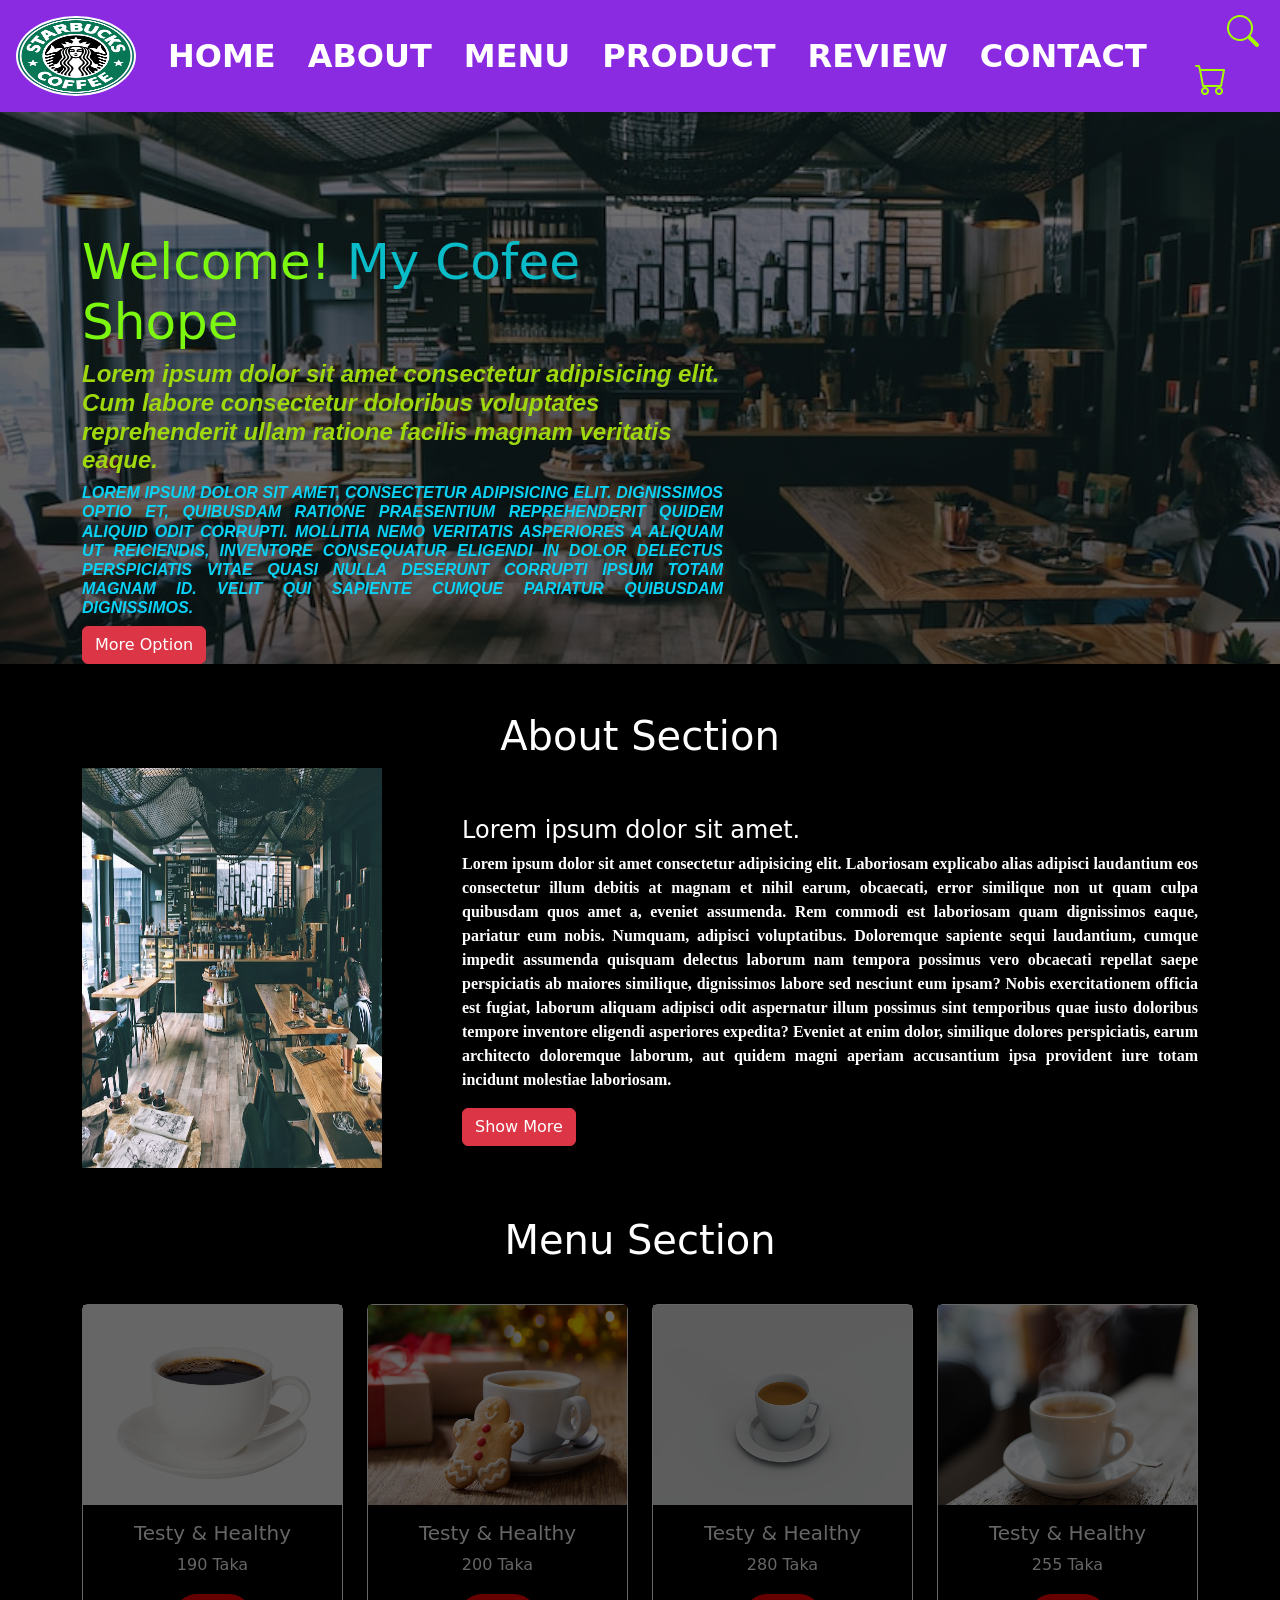
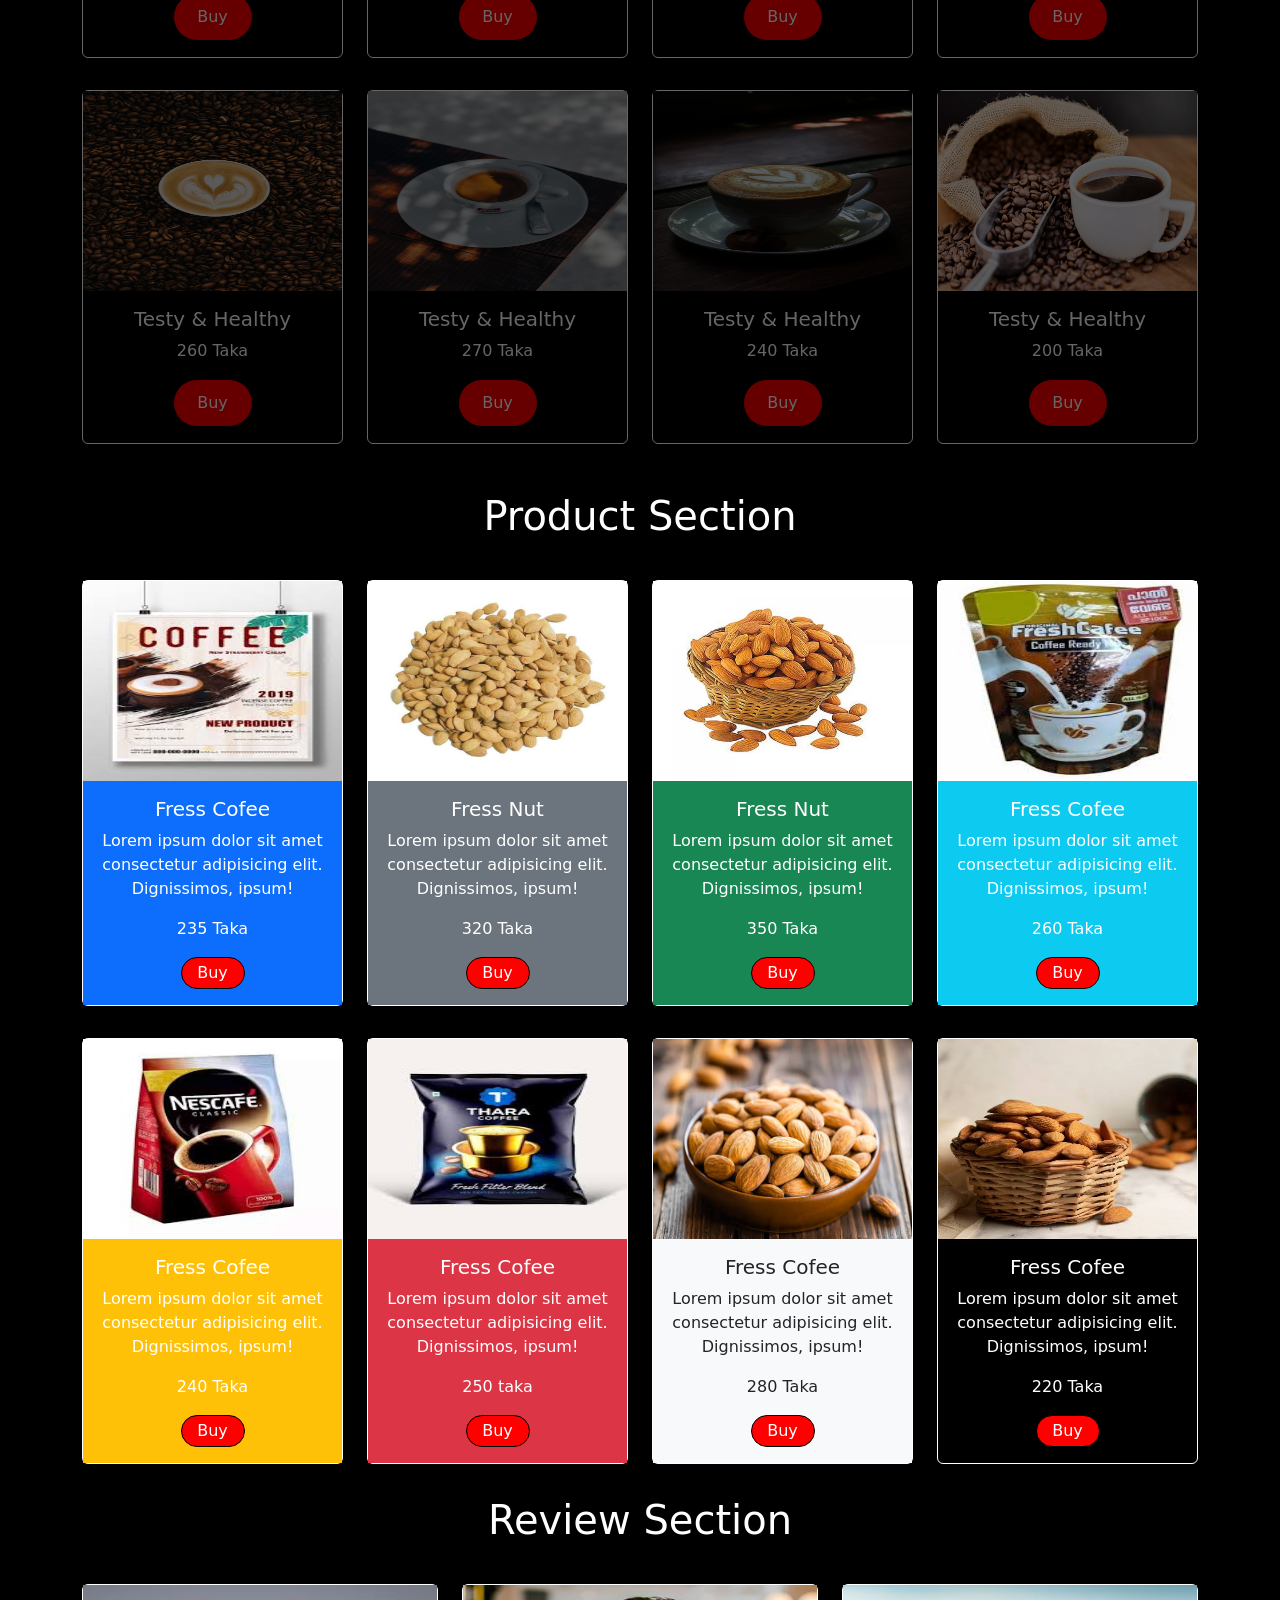
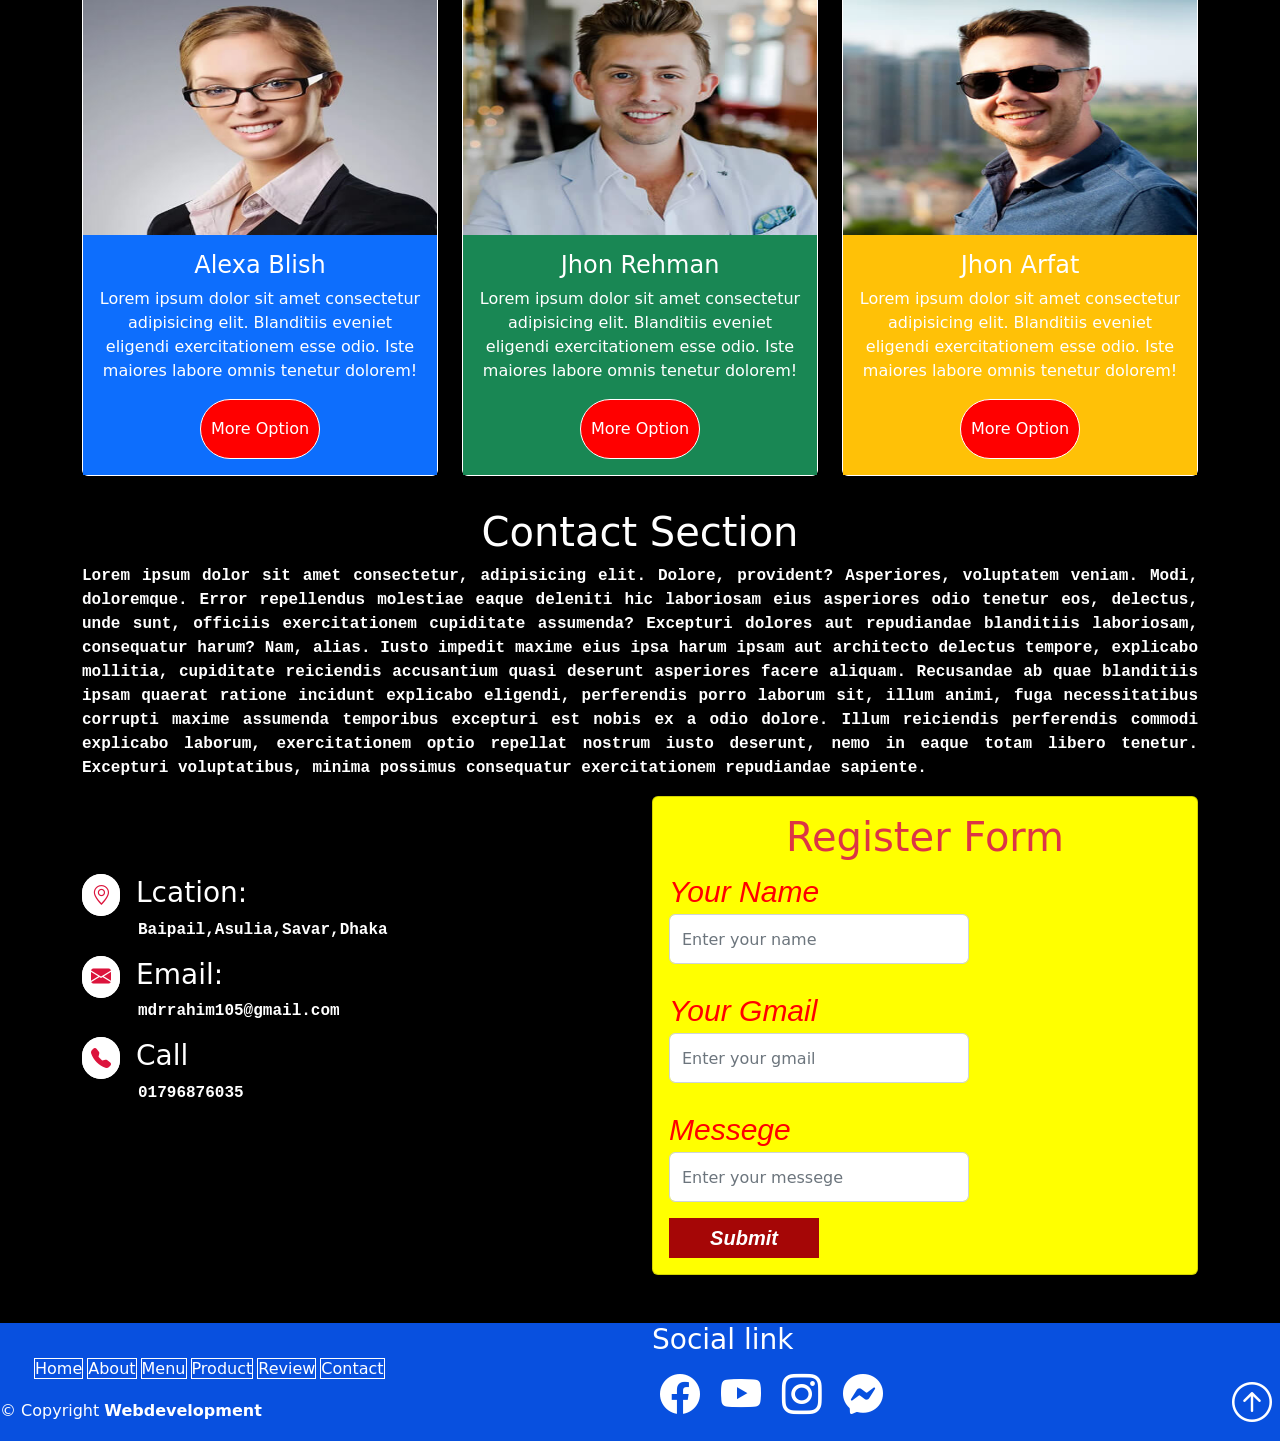
<file: index.html>
<!DOCTYPE html>
<html lang="en">
<head>
    <meta charset="UTF-8">
    <meta http-equiv="X-UA-Compatible" content="IE=edge">
    <meta name="viewport" content="width=device-width, initial-scale=1.0">
    <title>bootstrap</title>
    <link rel="stylesheet" href="css/bootstrap.css">
    <link rel="stylesheet" href="css/style.css">
     <link rel="stylesheet" href="vendor/bootstrap-icons/bootstrap-icons.css">
</head>
<body>
   
 <section id="hero">
  <nav class="navbar navbar-expand-md">
    <a href="" class="navbar-brand">
      <img src="image/logo.png" alt="">
    </a>
    <button class="navbar-toggler" type="button" data-bs-toggle="collapse" data-bs-target="#navbarSupportedContent" aria-controls="navbarSupportedContent" aria-expanded="false" aria-label="Toggle navigation">
      <span class="navbar-toggler-icon"></span>
    </button>
   <div class="collapse navbar-collapse" id="navbarSupportedContent">
    <ul class="navbar-nav">
      <li class="nav-item"><a href="#hero" class="nav-link">Home</a></li>
      <li class="nav-item"><a href="#about" class="nav-link">About</a></li>
      <li class="nav-item"><a href="#menu" class="nav-link">Menu</a></li>
      <li class="nav-item"><a href="#product" class="nav-link">Product</a></li>
      <li class="nav-item"><a href="#review" class="nav-link">Review</a></li>
      <li class="nav-item"><a href="#contact" class="nav-link">Contact</a></li>
    </ul>
      
    <div class="nav-icon">
      <i class="bi bi-search"></i>
    <i class="bi bi-cart"></i>
    </div>
   </div>
  </nav>
  <form class="d-flex">
    <input type="text" id="input" placeholder="Enter Search here..">
     <a href="#"><button id="btn"><i class="bi bi-search"></i></button></a>
  </form>
  <div class="card-item">
    <div class="row">
      <div class="col-md-12">
        <h4>Card item1</h4>
        <img src="image/pro-3.jpg" class="img-fluid" alt="">
        <strong>$15.99</strong>
      </div>
    </div>
    <div class="row">
      <div class="col-md-12">
        <h4>Card item2</h4>
        <img src="image/pro-4.jpg" class="img-fluid" alt="">
        <strong>$15.99</strong>
      </div>
    </div>
    <div class="row">
      <div class="col-md-12">
        <h4>Card item3</h4>
        <img src="image/pro-5.jpg" class="img-fluid" alt="">
        <strong>$15.99</strong>
      </div>
    </div>
    <div class="row">
      <div class="col-md-12">
        <h4>Card item4</h4>
        <img src="image/pro-8.jpg" class="img-fluid" alt="">
        <strong>$15.99</strong>
      </div>
    </div>
  </div>
 <div class="container">
  <div class="row">
    <div class="col-md-7">
      <h1>Welcome! <span>My Cofee</span> Shope</h1>
    <h4>Lorem ipsum dolor sit amet consectetur adipisicing elit. Cum labore consectetur doloribus voluptates reprehenderit ullam ratione facilis magnam veritatis eaque.</h4>
    <h6>Lorem ipsum dolor sit amet, consectetur adipisicing elit. Dignissimos optio et, quibusdam ratione praesentium reprehenderit quidem aliquid odit corrupti. Mollitia nemo veritatis asperiores a aliquam ut reiciendis, inventore consequatur eligendi in dolor delectus perspiciatis vitae quasi nulla deserunt corrupti ipsum totam magnam id. Velit qui sapiente cumque pariatur quibusdam dignissimos.</h6>
    <button class="btn btn-danger">More Option</button>
    <p class="para">Lorem ipsum, dolor sit amet consectetur adipisicing elit. Rerum natus cupiditate aliquid voluptatibus, impedit voluptate harum neque nihil similique nulla.</p>
    </div>
  </div>
 </div>
 
 </section>
 <!--start about section-->
 <section id="about">
  <h1 class="text-center text-white">About Section</h1>
  
  <div class="container">
    <div class="row">
      <div class="col-md-4">
        <img src="image/background.jpg" alt="">
      </div>
      <div class="col-md-8">
        <h4>Lorem ipsum dolor sit amet.</h4>
        <p>Lorem ipsum dolor sit amet consectetur adipisicing elit. Laboriosam explicabo alias adipisci laudantium eos consectetur illum debitis at magnam et nihil earum, obcaecati, error similique non ut quam culpa quibusdam quos amet a, eveniet assumenda. Rem commodi est laboriosam quam dignissimos eaque, pariatur eum nobis. Numquam, adipisci voluptatibus. Doloremque sapiente sequi laudantium, cumque impedit assumenda quisquam delectus laborum nam tempora possimus vero obcaecati repellat saepe perspiciatis ab maiores similique, dignissimos labore sed nesciunt eum ipsam? Nobis exercitationem officia est fugiat, laborum aliquam adipisci odit aspernatur illum possimus sint temporibus quae iusto doloribus tempore inventore eligendi asperiores expedita? Eveniet at enim dolor, similique dolores perspiciatis, earum architecto doloremque laborum, aut quidem magni aperiam accusantium ipsa provident iure totam incidunt molestiae laboriosam.
  
        </p>
        <button class="btn btn-danger">Show More</button>
      </div>
    </div>
  </div>
 </section>
 <!--start menu section-->
   <section id="menu">
     <div class="container">
        <h1 class="text-center text-white">Menu Section</h1>
         <div class="row">
          <div class="col-md-3">
            <div class="card">
              <img src="image/menu-1.jpg" alt="">
              <div class="card-body">
               <h5 class="text-center">Testy & Healthy</h5>
               <p>190 Taka</p>
               <button>Buy</button>
              </div>
            </div>
          </div>
          <div class="col-md-3">
            <div class="card">
              <img src="image/menu-2.jpg" alt="">
              <div class="card-body">
               <h5 class="text-center">Testy & Healthy</h5>
               <p>200 Taka</p>
               <button>Buy</button>
              </div>
            </div>
          </div>
          <div class="col-md-3">
            <div class="card">
              <img src="image/menu-3.jpg" alt="">
              <div class="card-body">
               <h5 class="text-center">Testy & Healthy</h5>
               <p>280 Taka</p>
               <button>Buy</button>
              </div>
            </div>
          </div>
          <div class="col-md-3">
            <div class="card">
              <img src="image/menu-4.jpg" alt="">
              <div class="card-body">
               <h5 class="text-center">Testy & Healthy</h5>
               <p>255 Taka</p>
               <button>Buy</button>
              </div>
            </div>
          </div>
         </div>
         <div class="row">
          <div class="col-md-3">
            <div class="card">
              <img src="image/menu-5.jpg" alt="">
              <div class="card-body">
               <h5 class="text-center">Testy & Healthy</h5>
               <p>260 Taka</p>
               <button>Buy</button>
              </div>
            </div>
          </div>
          <div class="col-md-3">
            <div class="card">
              <img src="image/menu-6.jpg" alt="">
              <div class="card-body">
               <h5 class="text-center">Testy & Healthy</h5>
               <p>270 Taka</p>
               <button>Buy</button>
              </div>
            </div>
          </div>
          <div class="col-md-3">
            <div class="card">
              <img src="image/menu-7.jpg" alt="">
              <div class="card-body">
               <h5 class="text-center">Testy & Healthy</h5>
               <p>240 Taka</p>
               <button>Buy</button>
              </div>
            </div>
          </div>
          <div class="col-md-3">
            <div class="card">
              <img src="image/menu-8.jpg" alt="">
              <div class="card-body">
               <h5 class="text-center">Testy & Healthy</h5>
               <p>200 Taka</p>
               <button>Buy</button>
              </div>
            </div>
          </div>
     </div>
   </section>
   <!--start product section-->
   <section id="product">
    <h1 class="text-white text-center">Product Section</h1>
   <div class="container">
    <div class="row">
      <div class="col-md-3">
         <div class="card">
          <img src="image/pro-1.jpg" alt="">
          <div class="card-body bg-primary">
            <h5>Fress Cofee</h5>
            <p>Lorem ipsum dolor sit amet consectetur adipisicing elit. Dignissimos, ipsum!</p>
            <p>235 Taka</p>
            <button>Buy</button>
          </div>
         </div>
      </div>
      <div class="col-md-3">
        <div class="card">
         <img src="image/pro2.jpg" alt="">
         <div class="card-body bg-secondary">
           <h5>Fress Nut</h5>
           <p>Lorem ipsum dolor sit amet consectetur adipisicing elit. Dignissimos, ipsum!</p>
           <p>320 Taka</p>
           <button>Buy</button>
         </div>
        </div>
     </div>
     <div class="col-md-3">
      <div class="card">
       <img src="image/pro-3.jpg" alt="">
       <div class="card-body bg-success">
         <h5>Fress Nut</h5>
         <p>Lorem ipsum dolor sit amet consectetur adipisicing elit. Dignissimos, ipsum!</p>
         <p>350 Taka</p>
         <button>Buy</button>
       </div>
      </div>
   </div>
   <div class="col-md-3">
    <div class="card">
     <img src="image/pro-4.jpg" alt="">
     <div class="card-body bg-info">
       <h5>Fress Cofee</h5>
       <p>Lorem ipsum dolor sit amet consectetur adipisicing elit. Dignissimos, ipsum!</p>
       <p>260 Taka</p>
       <button>Buy</button>
     </div>
    </div>
 </div>
</div>
<div class="row">
  <div class="col-md-3">
    <div class="card">
     <img src="image/pro-5.jpg" alt="">
     <div class="card-body bg-warning">
       <h5>Fress Cofee</h5>
       <p>Lorem ipsum dolor sit amet consectetur adipisicing elit. Dignissimos, ipsum!</p>
       <p>240 Taka</p>
       <button>Buy</button>
     </div>
    </div>
 </div>
 <div class="col-md-3">
  <div class="card">
   <img src="image/pro-6.jpg" alt="">
   <div class="card-body bg-danger">
     <h5>Fress Cofee</h5>
     <p>Lorem ipsum dolor sit amet consectetur adipisicing elit. Dignissimos, ipsum!</p>
     <p>250 taka</p>
     <button>Buy</button>
   </div>
  </div>
</div>
<div class="col-md-3">
  <div class="card">
   <img src="image/pro-7.jpg" alt="">
   <div class="card-body bg-light text-dark">
     <h5>Fress Cofee</h5>
     <p>Lorem ipsum dolor sit amet consectetur adipisicing elit. Dignissimos, ipsum!</p>
     <p>280 Taka</p>
     <button>Buy</button>
   </div>
  </div>
</div>
<div class="col-md-3">
  <div class="card">
   <img src="image/pro-8.jpg" alt="">
   <div class="card-body">
     <h5>Fress Cofee</h5>
     <p>Lorem ipsum dolor sit amet consectetur adipisicing elit. Dignissimos, ipsum!</p>
     <p>220 Taka</p>
     <button>Buy</button>
   </div>
  </div>
</div>
</div>
   </div>
   </section>
   <!--start review section-->
   <section id="review">
    <h1 class="text-center text-white">Review Section</h1>
   <div class="container">
    <div class="row">
      <div class="col-md-4">
        <div class="card">
          <img src="image/review-1 (1).jpg">
          <div class="card-body bg-primary">
             <h4>Alexa Blish</h4>
             <p>Lorem ipsum dolor sit amet consectetur adipisicing elit. Blanditiis eveniet eligendi exercitationem esse odio. Iste maiores labore omnis tenetur dolorem!</p>
             <button>More Option</button>
          </div>
        </div>
      </div>
      <div class="col-md-4">
        <div class="card">
          <img src="image/review-1 (2).jpg">
          <div class="card-body bg-success">
             <h4>Jhon Rehman</h4>
             <p>Lorem ipsum dolor sit amet consectetur adipisicing elit. Blanditiis eveniet eligendi exercitationem esse odio. Iste maiores labore omnis tenetur dolorem!</p>
             <button>More Option</button>
          </div>
        </div>
      </div>
      <div class="col-md-4">
        <div class="card">
          <img src="image/review-1 (3).jpg">
          <div class="card-body bg-warning">
             <h4>Jhon Arfat</h4>
             <p>Lorem ipsum dolor sit amet consectetur adipisicing elit. Blanditiis eveniet eligendi exercitationem esse odio. Iste maiores labore omnis tenetur dolorem!</p>
             <button>More Option</button>
          </div>
        </div>
      </div>
    </div>
   </div>
  </section>
  <!--start contact section-->
  <section id="contact">
    <h1 class="text-center text-white">Contact Section</h1>
     <div class="container">
      <div class="row">
        <p>Lorem ipsum dolor sit amet consectetur, adipisicing elit. Dolore, provident? Asperiores, voluptatem veniam. Modi, doloremque. Error repellendus molestiae eaque deleniti hic laboriosam eius asperiores odio tenetur eos, delectus, unde sunt, officiis exercitationem cupiditate assumenda? Excepturi dolores aut repudiandae blanditiis laboriosam, consequatur harum? Nam, alias. Iusto impedit maxime eius ipsa harum ipsam aut architecto delectus tempore, explicabo mollitia, cupiditate reiciendis accusantium quasi deserunt asperiores facere aliquam. Recusandae ab quae blanditiis ipsam quaerat ratione incidunt explicabo eligendi, perferendis porro laborum sit, illum animi, fuga necessitatibus corrupti maxime assumenda temporibus excepturi est nobis ex a odio dolore. Illum reiciendis perferendis commodi explicabo laborum, exercitationem optio repellat nostrum iusto deserunt, nemo in eaque totam libero tenetur. Excepturi voluptatibus, minima possimus consequatur exercitationem repudiandae sapiente.</p>
          <div class="col-md-6">
              <div class="content">
              <h3><i class="bi bi-geo-alt icon"></i>Lcation:</h3>
              <p class="text">Baipail,Asulia,Savar,Dhaka</p>
              <h3><i class="bi bi-envelope-fill icon"></i>Email:</h3>
              <p class="text">mdrrahim105@gmail.com</p>
              <h3><i class="bi bi-telephone-fill icon"></i>Call</h3>
              <p class="text">01796876035</p>
              </div>
          </div>
          <div class="col-md-6">
              <div class="card">
                <div class="card-body">
                  <h1 class="text-danger text-center">Register Form</h1>
                  <form>
                    <label>Your Name</label>
                    <br>
                    <input class="form-control" type="text" placeholder="Enter your name">
                    <br>
                    <label>Your Gmail</label>
                    <br>
                    <input class="form-control" type="email" placeholder="Enter your gmail">
                    <br>
                    <label>Messege</label>
                    <br>
                    <input class="form-control" type="messege" placeholder="Enter your messege">
                
                    <a href=""><button type="button">Submit</button></a>
                </form>
                </div>
              </div>
          </div>
       </div>
     </div>
</section>
<!--footer section-->
<footer id="footer">
  <div class="row">
    <div class="col-md-6">
        
        <ul>
            <li><a href="#hero">Home</a></li>
            <li><a href="#about">About</a></li>
            <li><a href="#menu">Menu</a></li>
            <li><a href="#product">Product</a></li>
            <li><a href="#review">Review</a></li>
            <li><a href="#contact">Contact</a></li>
        </ul>
        <p>&copy; Copyright <strong><span>Webdevelopment</span></strong></p>
    </div>
    <div class="col-md-6">
        <h3>Social link</h3>
       <div class="social-link">
        <a href="www.facebook.com"><i class="bi bi-facebook"></i></a>
        <a href="www.youtube.com"><i class="bi bi-youtube"></i></a>
        <a href="www.instagram.com"> <i class="bi bi-instagram"></i></a>
        <a href="www.messenger.com"><i class="bi bi-messenger"></i></a>
        <a href="#hero"><i class="bi bi-arrow-up-circle"></i></a>
       </div>
      
    </div>
</div>

</footer>

   <script src="jquery-3.6.3.js"></script>
   <script src="index.js"></script>
  <script src="js/bootstrap.js"></script> 
</body>
</html>
</file>
<file: css/style.css>
*{
    margin: 0%;
    padding: 0%;
    box-sizing: border-box;
   
}
body{
    background-color: black;
}
.bi-cart{
    font-size: 2rem;
    color: rgb(166, 255, 0);
    padding-left: 2rem;
    
    
}
.bi-search{
    font-size: 2rem;
    color: rgb(166, 255, 0);
    padding-left: 2rem;
    margin-left: 2rem;
   
}
#hero .navbar{
    background-color: blueviolet;
    background-attachment: fixed;
}



@media  screen and (max-width: 576px) {
   .nav-link{
    display: block;
    text-align: center;
    align-items: center;
    justify-content: center;
    border: 2px solid black;
    background-color: coral;
   }
   .bi-search{
    margin-left: 2rem;
   }
  .nav-icon{
    text-align: center;
  }
  .d-flex #input{
   padding-left: 2rem;
  }
  #footer ul li{
    padding: 2px;
}
  
}


#hero{
    background-image: linear-gradient(rgba(0, 0, 0, 0.543),rgba(0, 0, 0, 0.658)), url('../image/background.jpg');
    background-repeat: no-repeat;
    background-size: cover;
    background-attachment: fixed;
    height: 100%;
}
.navbar-brand img{
    width: 120px;
    height: 80px;
    border: 2px solid white;
    border-radius: 50%;
    margin-left: 1rem;
}
.nav-item{
    padding: 8px;
}
.nav-link{
    font-weight: bold;
    font-size: 2rem;
    color: white;
    text-transform: uppercase;
   
}
.nav-link:hover{
    background-color: cornflowerblue;
    color: white;
}



#hero #input{
    width: 250px;
    height: 60px;
    display: none;
}
#hero #btn{
    height: 60px;
    width: 100px;
    margin-left: -70px;
    display: none;
}
#hero form{
   float: right; 
  margin-right: 1rem;
   margin-top: 3rem;
   position: relative;
   overflow: hidden;
   display: ;
   background-attachment: fixed;
   
}
#hero h6{
    text-transform: uppercase;
    font-family: 'Lucida Sans', 'Lucida Sans Regular', 'Lucida Grande', 'Lucida Sans Unicode', Geneva, Verdana, sans-serif;
    font-style: italic;
    font-weight: bold;
    color: rgb(11, 209, 244);
    text-align: justify;
}
.card-item .img-fluid{
    height: 60px;
    width: 60px;
}
.card-item .img-fluid:hover{
    box-shadow: 6px 14px 8px 5px black;
}
.card-item{
    float: right;
    margin-top: 3rem;
    background-color: rgb(93, 237, 240);
    margin-right: 1rem;
    padding: 3rem;
    display: none;
}
#hero .para{
    color: white;
    text-align: justify;
    font-weight: bold;
    font-family: 'Franklin Gothic Medium', 'Arial Narrow', Arial, sans-serif;
    font-style: italic;
    display: none;
}
#hero h1{
    color: rgb(124, 247, 16);
    font-size: 50px;
}
#hero span{
    color: rgb(10, 187, 200);
}
#hero h4{
    color: rgb(158, 216, 13);
    font-weight: bold;
    font-family: 'Segoe UI', Tahoma, Geneva, Verdana, sans-serif;
    font-style: italic;
}
.col-md-7{
    margin-top: 120px;
}
#about{
    margin-top: 3rem;
    height: 100%;
    background-color: black;
    color: white;
}
#about img{
    height: 400px;
    width: 300px;
}
#about h4{
    margin-top: 3rem;
}
#about p{
    font-family: Cambria, Cochin, Georgia, Times, 'Times New Roman', serif;
    font-weight: bold;
    text-align: justify;
}
#menu{
    margin-top: 3rem;
    height: 100%;
    background-color: black;
    color: white;
}
#menu .card{
    background-color: black;
    color: white;
    border: 1px solid white;
    opacity: 0.4;
    transition: 3s;
    margin-top: 2rem;
}
#menu .card:hover{
  opacity: 1.5;
  transform: scale(1.1);
}
#menu .card img{
    height: 200px;
}
#menu .card .card-body{
    text-align: center;
}
#menu .card button{
    width: 5rem;
    height: 3rem;
    background-color: red;
    color: white;
    border: 1px solid black;
    border-radius: 2rem;
   
    transition: 2s;
}
#menu .card button:hover{
    transform: scale(1.2);
}
#product{
    margin-top: 3rem;
    height: 100%;
    background-color: black;
    
}
#product .card{
    background-color: black;
    color: white;
    border: 1px solid white;
    margin-top: 2rem;
}
#product .card:hover{
    box-shadow: 3px 14px 8px 5px rgb(231, 224, 224);
}

#product .card img{
    height: 200px;
}
#product .card .card-body{
    text-align: center;
}
#product .card .card-body button{
    width: 4rem;
    height: 2rem;
    background-color: red;
    color: white;
    border: 1px solid black;
    border-radius: 2rem;
   
    transition: 2s;
}
#product .card .card-body button:hover{
    background-color: rgb(13, 1, 1);
    
    border: 2px solid rgb(248, 241, 241);
}
#review{
    margin-top: 2rem;
    height: 100%;
    background-color: black;
}
#review .card{
    background-color: black;
    color: white;
    border: 1px solid white;
    margin-top: 2rem;
}
#review .card:hover{
    box-shadow: 3px 4px 4px 8px rgb(239, 235, 235);
}
#review .card img{
    height: 250px;
    
    
}
#review .card .card-body{
    text-align: center;
}
#review .card .card-body button{
    width: 120px;
    height: 60px;
    background-color: red;
    color: white;
    border: 1px solid white;
    border-radius: 4rem;
}
#review .card .card-body button:hover{
    background-color: white;
    color: black;
    border: 2px solid red;
}
#contact{
    margin-top: 2rem;
    height: 100%;
    background-color: black;
    color: white;
}
#contact p{
    font-family: 'Courier New', Courier, monospace;
    font-weight: bold;
    text-align: justify;
}
#contact .card{
    background-color: yellow;
    
   
}
#contact .content{
    margin-top: 5rem;
}
#contact .form-control{
     height: 50px;
     width: 300px;
     
 }
 #contact label{
    font-size: 30px;
    font-weight: boold;
    font-family: 'Franklin Gothic Medium', 'Arial Narrow', Arial, sans-serif;
    font-style: italic;
    color: red;
 }

#contact button{
     height: 40px;
     width: 150px;
     background-color: rgb(165, 6, 6);
     font-size: 20px;
     font-weight: bold;
     font-family: 'Franklin Gothic Medium', 'Arial Narrow', Arial, sans-serif;
     font-style: italic;
     color: white;
     border: none;
     outline: none;
     margin-top: 1rem;
 }
 .text{
     margin-left: 3.5rem;
 }
 .icon{
     font-size: 20px;
     margin-right: 1rem;
     border: 1px solid white;
     border-radius: 3rem;
     padding: 8px;
     background-color: white;
     color: crimson;
 }
 .icon:hover{
     background-color: rgb(18, 158, 213);
 }
 #footer{
     margin-top: 3rem;
     height: 100%;
     background-color: rgb(8, 80, 223);
     color: white;
 }
 #footer ul{
     margin-top: 2rem;
     list-style-type: none;
     display: flex;
 }
 #footer ul li{
     padding: 2px;
 }
 #footer ul li a{
     text-decoration: none;
     color: white;
     border: 1px solid white;
 }
 .social-link a{
     color: white;
 }
 
  .social-link i{
     font-size: 40px;
     padding: 8px;
  }
  .social-link i:hover{
     color: rgba(154, 247, 68, 0.354);
  }
  .bi-arrow-up-circle{
     font-size: 30px;
     font-weight: bold;
     color: white;
     float: right;
  }
</file>
